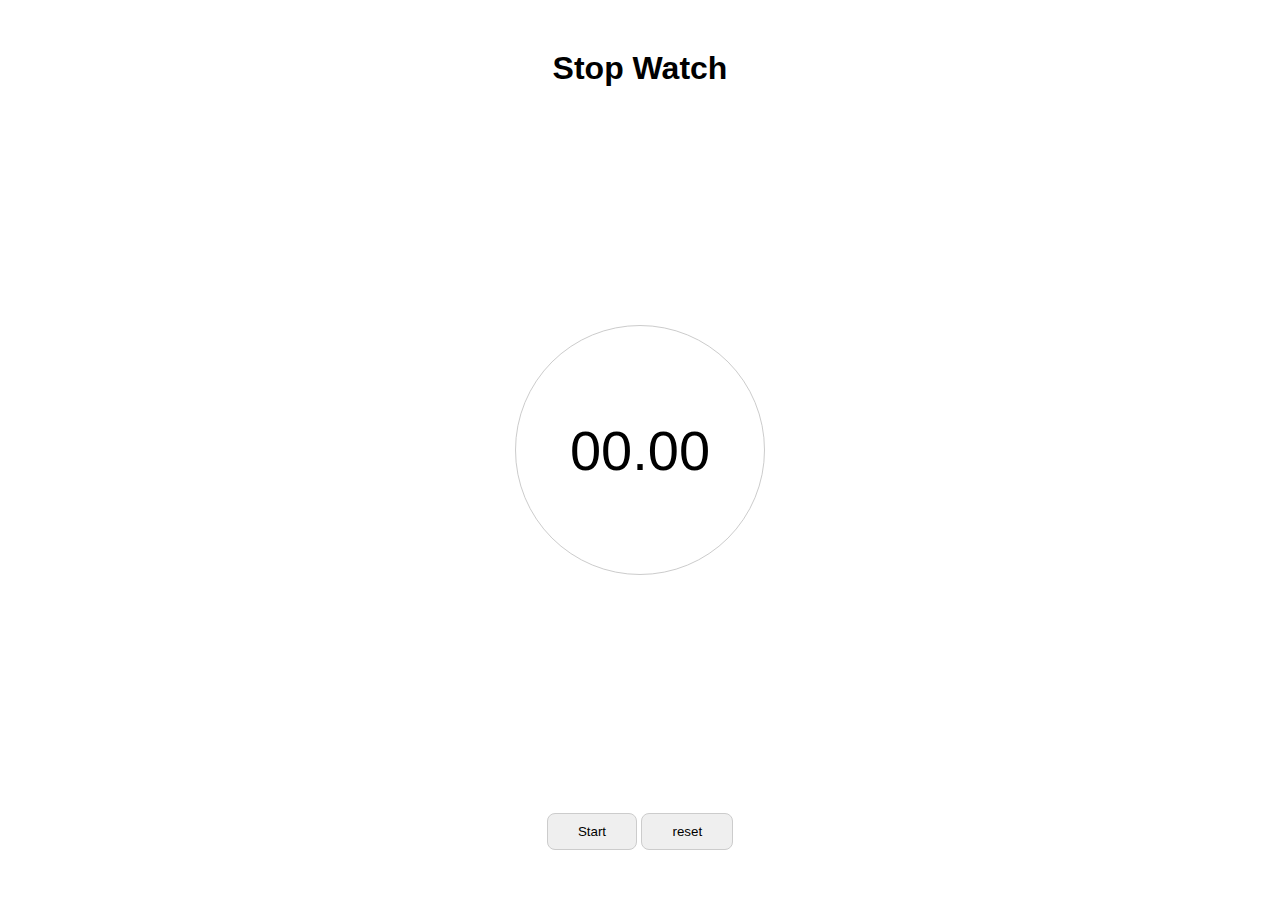
<file: StopWatch/index.html>
<!DOCTYPE html>
<html lang="en">

<head>
    <meta charset="UTF-8">
    <meta name="viewport" content="width=device-width, initial-scale=1.0">
    <title>Stop Watch</title>
    <link rel="stylesheet" href="styles.css">
</head>

<body>
    <h1 class="title">Stop Watch</h1>
    <div class="timebox">
        <span class="timer">00.00</span>
    </div>


    <div class="btnContainer">
        <button class="start">Start</button>
        <button class="reset">reset</button>
    </div>




    <script src="script.js"></script>
</body>

</html>
</file>
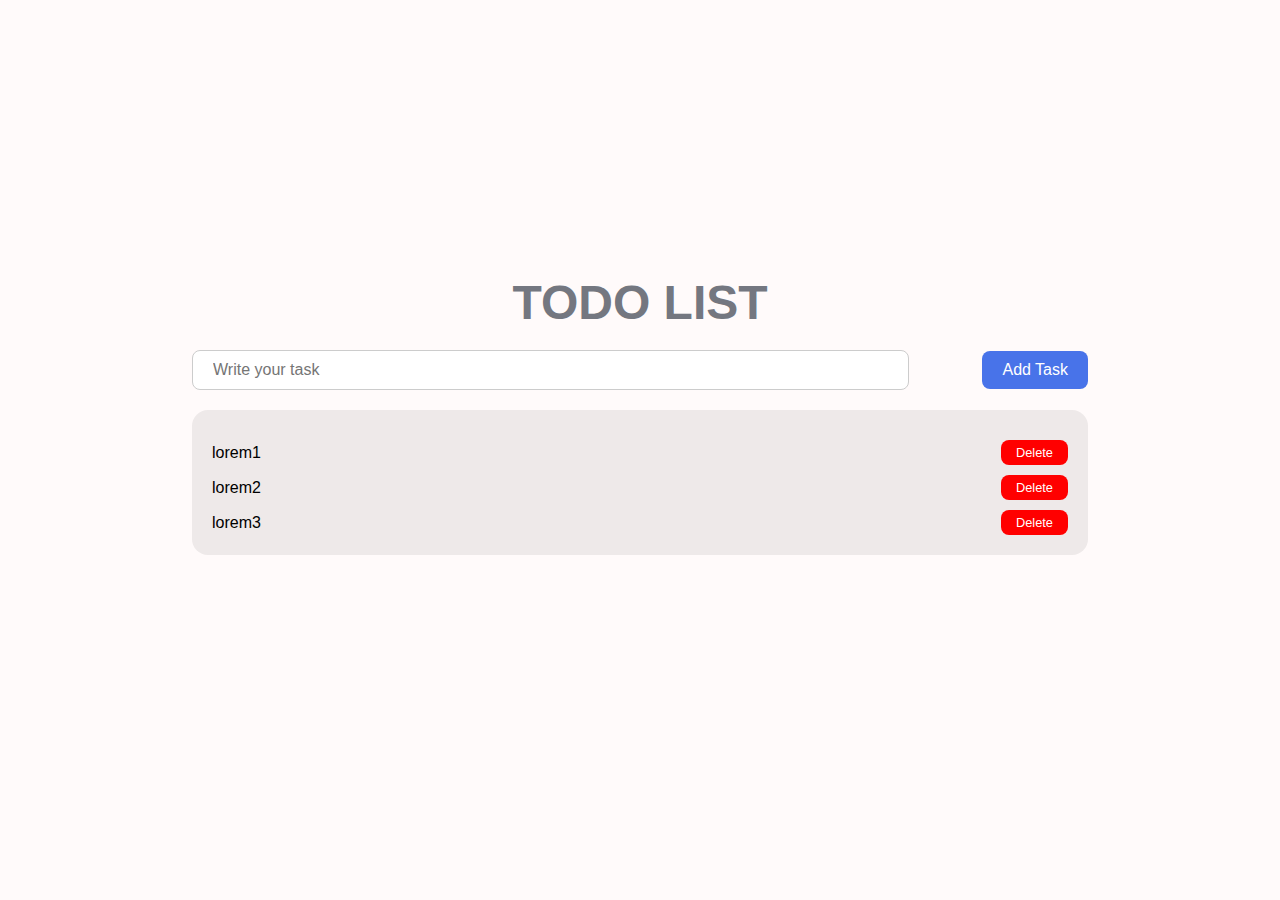
<file: todo/index.html>
<!DOCTYPE html>
<html lang="en">

<head>
    <meta charset="UTF-8">
    <meta name="viewport" content="width=device-width, initial-scale=1.0">
    <title>My todo</title>
    <style>
        * {
            margin: 0;
            padding: 0;
            box-sizing: border-box;
            font-family: 'Segoe UI', Tahoma, Geneva, Verdana, sans-serif;
        }

        body {
            height: 100vh;
            justify-content: center;
            background-color: snow;
        }

        .container {
            min-height: 350px;
            min-width: 70%;
            flex-direction: column;
            gap: 1.25rem;

        }

        .input_container,
        .container,
        .task,
        body {
            display: flex;
            align-items: center;
        }

        .input_container,
        .task {
            width: 100%;
            justify-content: space-between;
        }

        #title {
            font-size: clamp(2rem, calc(3vw + 1rem), 3rem);
            text-align: center;
            text-transform: uppercase;
            color: rgb(116, 119, 128);
        }

        #addTaskBtn {
            padding: 10px 20px;
            border: none;
            outline: none;
            font-size: 1rem;
            font-weight: 500;
            cursor: pointer;
            background-color: rgb(72, 115, 233);
            color: white;
            border-radius: 8px;
        }

        #addTaskBtn:active {
            transform: scale(0.9);
        }

        #taskInput {
            width: 80%;
            padding: 10px 20px;
            font-size: 1rem;
            outline: none;
            border: 1px solid #ccc;
            border-radius: 8px;
        }

        .taskContainer {
            padding: 20px;
            border-radius: 16px;
            background-color: #eee9e9;
            width: 100%;
        }

        .task {
            list-style: none;
            margin-top: 10px;
            cursor: pointer;
        }

        .task>button {
            cursor: pointer;
            background-color: red;
            outline: none;
            border: none;
            font-weight: 500;
            font-size: 0.8rem;
            padding: 5px 15px;
            border-radius: 8px;
            color: white;
            text-transform: capitalize;
        }
    </style>
</head>

<body>
    <div class="container">
        <h2 id="title">ToDo List</h2>
        <div class="input_container">
            <input id="taskInput" type="text" placeholder="Write your task">
            <button id="addTaskBtn"> Add Task</button>
        </div>
        <div class="taskContainer">
            <ul id="listContainer">
                <li class="task">
                    <p>lorem1</p>
                    <button class="deleteBtn">delete</button>
                </li>
                <li class="task">
                    <p>lorem2</p>
                    <button class="deleteBtn">delete</button>
                </li>
                <li class="task">
                    <p>lorem3</p>
                    <button class="deleteBtn">delete</button>
                </li>
            </ul>
        </div>
    </div>


    <script src="script.js"></script>
</body>

</html>
</file>
<file: StopWatch/styles.css>
* {
    margin: 0;
    padding: 0;
    box-sizing: border-box;
    font-family: 'Segoe UI', Tahoma, Geneva, Verdana, sans-serif;
}
.title {
    text-align: center;
}
body {
    padding: 50px 0px;
    height: 100vh;
    width: 100vw;
    display: flex ;
    flex-direction: column;
    align-items: center;
    justify-content: space-between;
}
.timebox{
    height: 250px;
    width: 250px;
    border: 1px solid #ccc;
    border-radius: 50%;
    display: flex;
    align-items: center;
    justify-content: center;
}

.timer {
    font-size: 3.5rem;
}



.start , .reset{
      padding: 10px 30px;
      outline: none;  
      cursor: pointer;
      border-radius: 8px;
      border: 1px solid #ccc;
}
</file>
